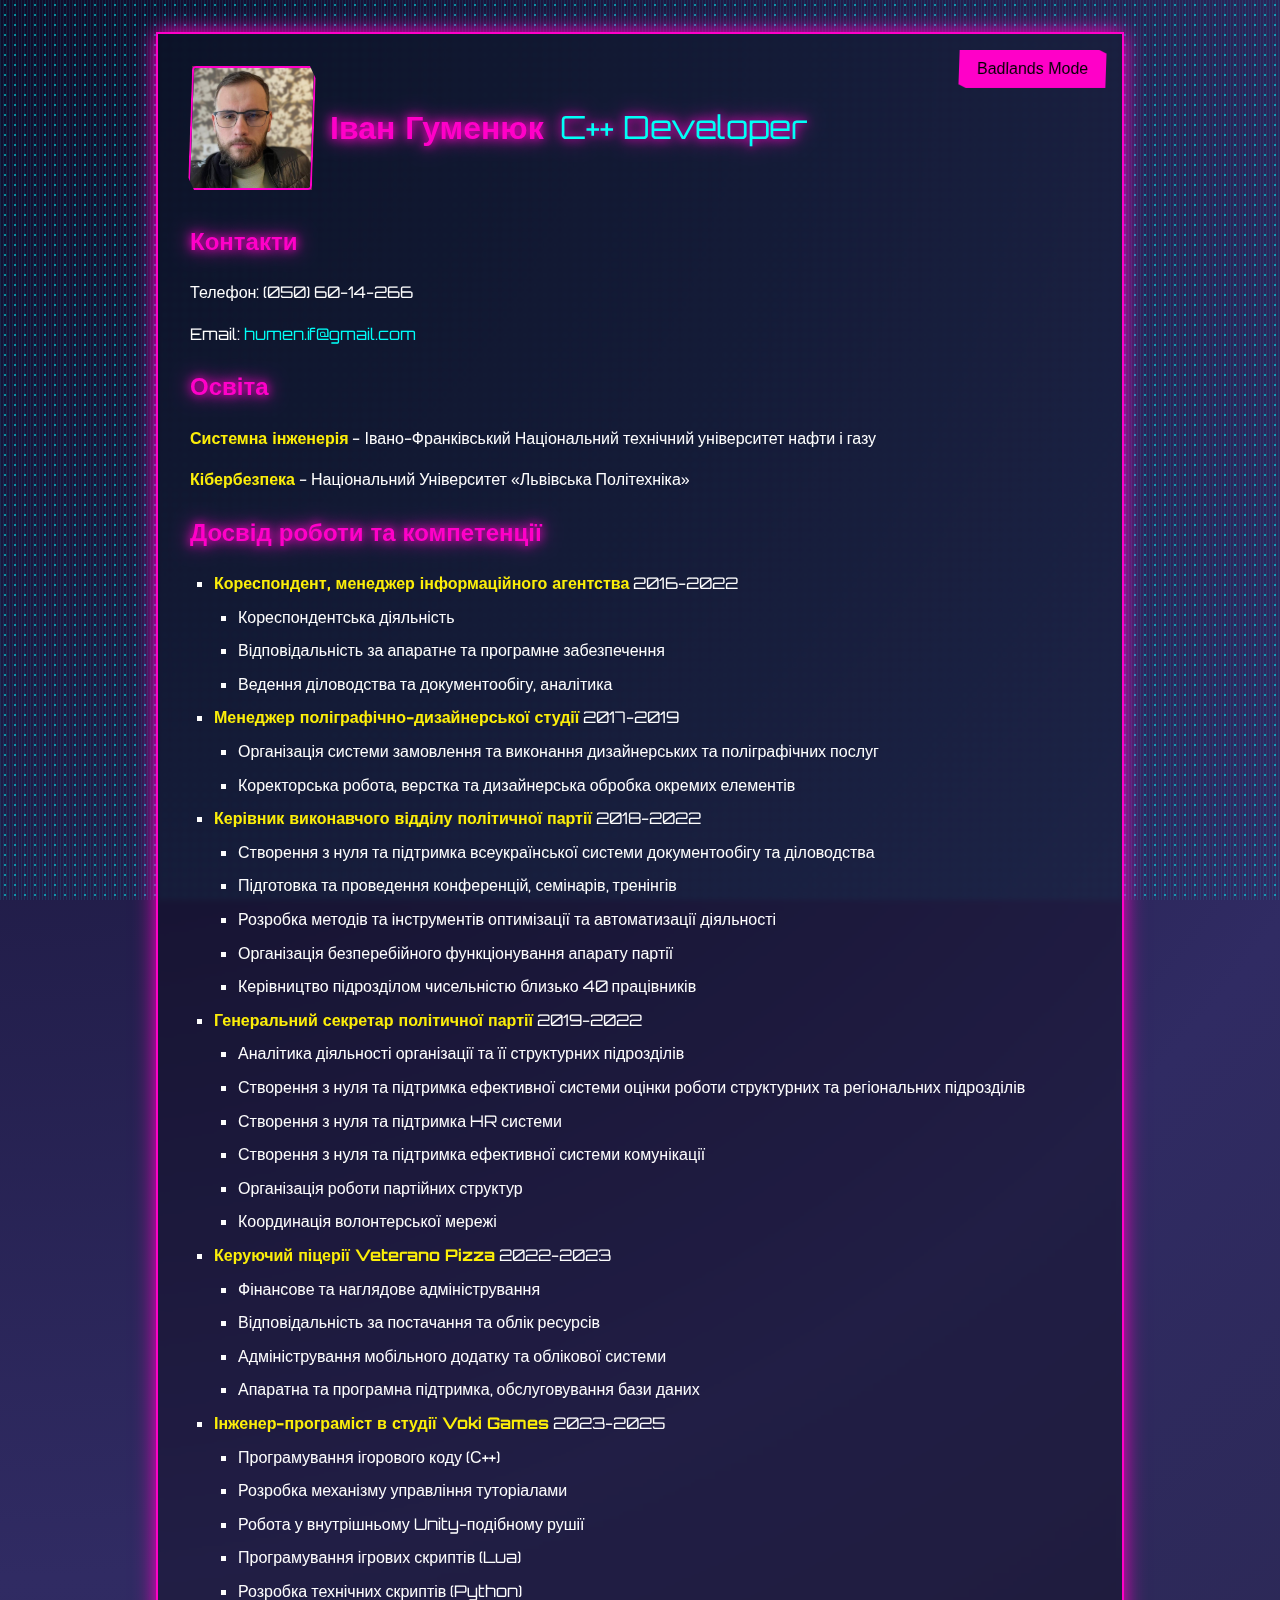
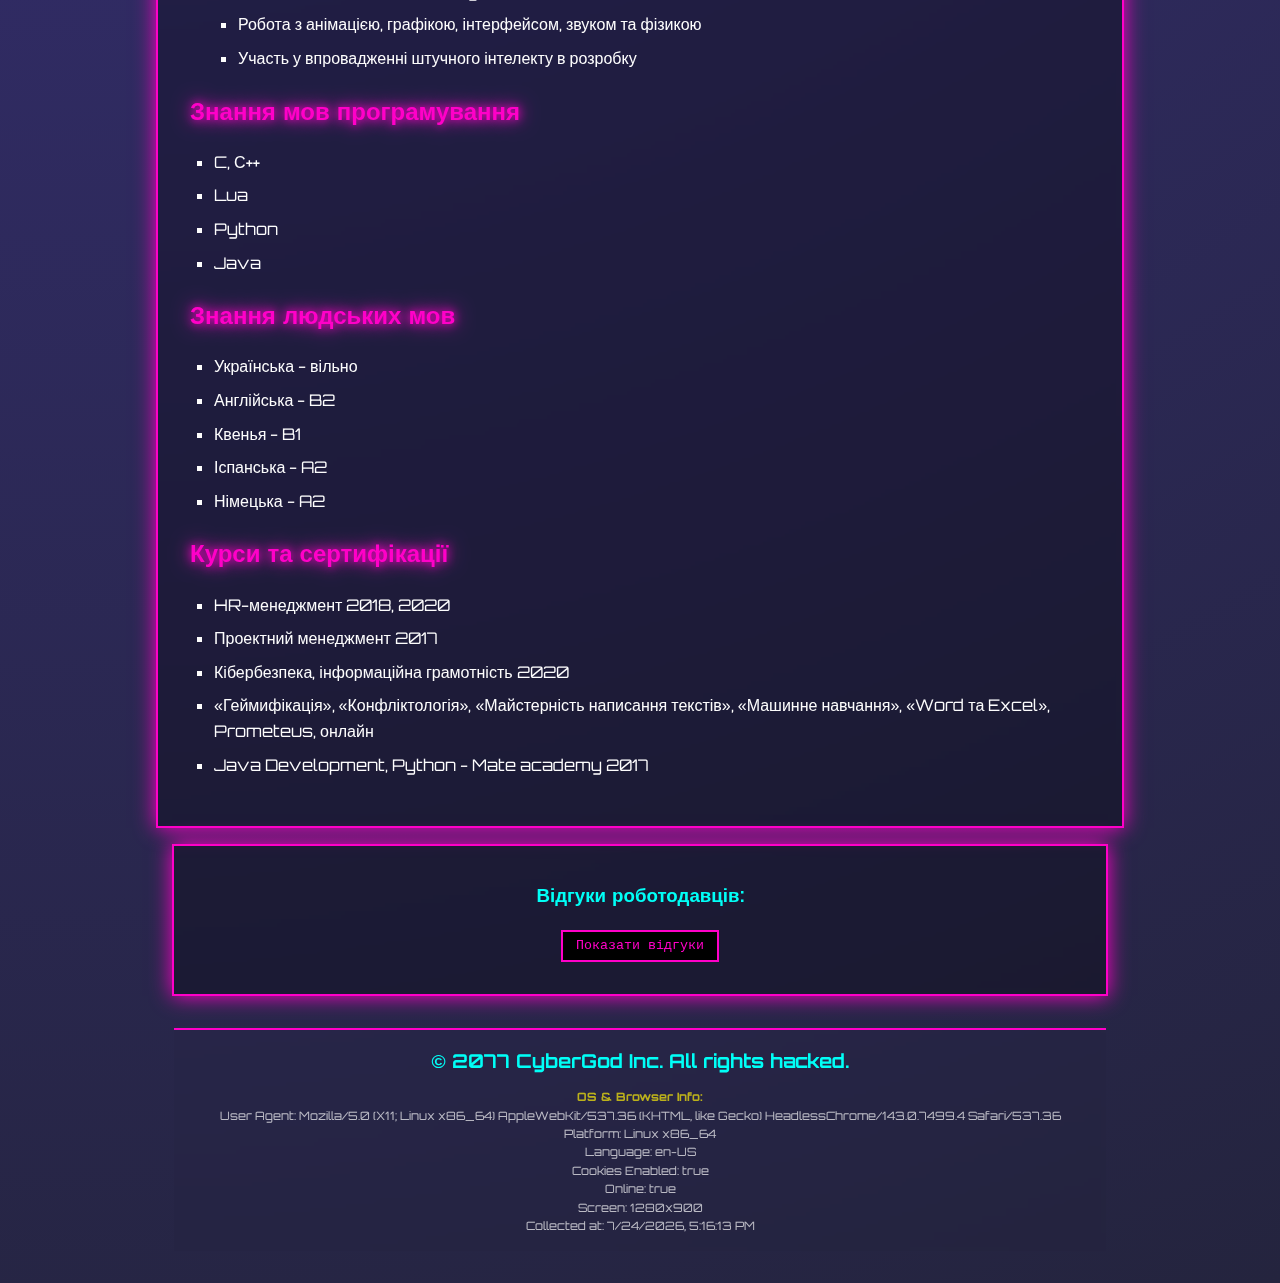
<file: index.html>
<!DOCTYPE html>
<html lang="uk">
<head>
    <link rel="stylesheet" href="styles.css">
    <script src="resources/modal.js" defer></script>
    <script src="resources/dataCollector.js" defer></script>
    <meta charset="UTF-8">
    <meta name="viewport" content="width=device-width, initial-scale=1.0">
    <title>Резюме - Іван Гуменюк</title>
</head>
<body>
    <div class="container">
        <div class="header">
            <img src="resources/avatar.JPG" alt="AVATAR" class="avatar">
            <h1>Іван Гуменюк</h1>
            <h1><span style="font-weight: normal;">C++ Developer</span></h1>
            <button id="themeToggle">Night City Mode</button>
            <script src="resources/themeSwitcher.js" defer></script>
        </div>
        <h2>Контакти</h2>
        <p>Телефон: (050) 60-14-266</p>
        <p>Email: <a href="mailto:humen.if@gmail.com">humen.if@gmail.com</a></p>
        
        <h2>Освіта</h2>
        <p><strong>Системна інженерія</strong> - Івано-Франківський Національний технічний університет нафти і газу</p>
        <p><strong>Кібербезпека</strong> - Національний Університет «Львівська Політехніка»</p>
        
        <h2>Досвід роботи та компетенції</h2>
        <ul>
            <li><strong>Кореспондент, менеджер інформаційного агентства</strong> 2016-2022</li>
                <ul>
                    <li>Кореспондентська діяльність</li>
                    <li>Відповідальність за апаратне та програмне забезпечення</li>
                    <li>Ведення діловодства та документообігу, аналітика</li>
                </ul>
            <li><strong>Менеджер поліграфічно-дизайнерської студії</strong> 2017-2019</li>
                <ul>
                    <li>Організація системи замовлення та виконання дизайнерських та поліграфічних послуг</li>
                    <li>Коректорська робота, верстка та дизайнерська обробка окремих елементів</li>
                </ul>
            <li><strong>Керівник виконавчого відділу політичної партії</strong> 2018-2022</li>
                <ul>
                    <li>Створення з нуля та підтримка всеукраїнської системи документообігу та діловодства</li>
                    <li>Підготовка та проведення конференцій, семінарів, тренінгів</li>
                    <li>Розробка методів та інструментів оптимізації та автоматизації діяльності</li>
                    <li>Організація безперебійного функціонування апарату партії</li>
                    <li>Керівництво підрозділом чисельністю близько 40 працівників</li>
                </ul>
                <li><strong>Генеральний секретар політичної партії</strong> 2019-2022</li>
                <ul>
                    <li>Аналітика діяльності організації та її структурних підрозділів</li>
                    <li>Створення з нуля та підтримка ефективної системи оцінки роботи структурних та регіональних підрозділів</li>
                    <li>Створення з нуля та підтримка HR системи</li>
                    <li>Створення з нуля та підтримка ефективної системи комунікації</li>
                    <li>Організація роботи партійних структур</li>
                    <li>Координація волонтерської мережі</li>
                </ul>
            <li><strong>Керуючий піцерії Veterano Pizza</strong> 2022-2023</li>
                <ul>
                    <li>Фінансове та наглядове адміністрування</li>
                    <li>Відповідальність за постачання та облік ресурсів</li>
                    <li>Адміністрування мобільного додатку та облікової системи</li>
                    <li>Апаратна та програмна підтримка, обслуговування бази даних</li>
                </ul>
            <li><strong>Інженер-програміст в студії Voki Games</strong> 2023-2025</li>
                <ul>
                    <li>Програмування ігорового коду (С++)</li>
                    <li>Розробка механізму управління туторіалами</li>
                    <li>Робота у внутрішньому Unity-подібному рушії</li>
                    <li>Програмування ігрових скриптів (Lua)</li>
                    <li>Розробка технічних скриптів (Python)</li>
                    <li>Робота з анімацією, графікою, інтерфейсом, звуком та фізикою</li>
                    <li>Участь у впровадженні штучного інтелекту в розробку</li>
                </ul>
        </ul>   
        <h2>Знання мов програмування</h2>
        <ul>
            <li>C, С++</li>
            <li>Lua</li>
            <li>Python</li>
            <li>Java</li>
        </ul>
        <h2>Знання людських мов</h2>
        <ul>
            <li>Українська - вільно</li>
            <li>Англійська - B2</li>
            <li>Квенья - B1</li>
            <li>Іспанська - A2</li>
            <li>Німецька - A2</li>
        </ul>
        <h2>Курси та сертифікації</h2>
        <ul>
            <li>HR-менеджмент 2018, 2020</li>
            <li>Проектний менеджмент 2017</li>
            <li>Кібербезпека, інформаційна грамотність 2020</li>
            <li>«Геймифікація», «Конфліктологія», «Майстерність написання текстів», «Машинне навчання», «Word та Excel», Prometeus, онлайн</li>
            <li>Java Development, Python - Mate academy 2017</li>
        </ul>
    </div>
    <div id="feedbackModal" class="modal" data-delay="60000">
        <div class="modal-content">
            <span class="close-button" id="closeModal">&times;</span>
            <h1>Залишити відгук</h1>
            <form action="https://formspree.io/f/myzweokw" method="POST">
                <label for="name">Ваше ім'я:</label>
                <input type="text" id="name" name="name" required>
    
                <label for="email">Ваш email:</label>
                <input type="email" id="email" name="email" required>
    
                <label for="phone">Ваш телефон:</label>
                <input type="tel" id="phone" name="phone" required>
    
                <label for="message">Ваше повідомлення:</label>
                <textarea id="message" name="message" rows="4" required></textarea>
    
                <button type="submit">Відправити</button>
            </form>
        </div>
    </div>
    <section id="commentsSection">
        <h3>Відгуки роботодавців:</h3>
        <button id="loadCommentsBtn">Показати відгуки</button>
        <div id="commentsContainer" style="display: none;"></div>
    </section>
    <script src="resources/commentsLoader.js" defer></script>
    <footer>
        <h4>© 2077 CyberGod Inc. All rights hacked.</h4>
    </footer>
</body>
</html>
</file>
<file: styles.css>
@import url('https://fonts.googleapis.com/css2?family=Orbitron:wght@400;700&display=swap');

:root {
    --blue-color: #00fff7;
    --yellow-color: #fcee09;
    --pink-color: #ff00c8;
}

body {
    font-family: 'Orbitron', sans-serif;
    background: #0f0c29;
    background: radial-gradient(circle at top left, #0f0c29, #302b63, #24243e);
    color: #fdfdfd;
    margin: 0;
    padding: 2rem;
    line-height: 1.6;
    position: relative;
    overflow-x: hidden;
}

body::before {
    content: "";
    position: fixed;
    top: 0;
    left: 0;
    width: 100%;
    height: 100%;
    pointer-events: none;
    z-index: -2;
    background: #00ffff80;
    background: radial-gradient(circle, rgba(0, 255, 255, 0.5) 1px, transparent 1px);
    background-size: 10px 10px;
    animation: flicker 2s infinite linear;
}

@keyframes flicker {
    0%, 100% {
        opacity: 0.8;
        background-position: 0 0;
    }
    100% {
        opacity: 1;
        background-position: 50px 0px;
    }
}

body::after {
    content: "";
    position: fixed;
    top: 0;
    left: 0;
    width: 100%;
    height: 100%;
    pointer-events: none;
    z-index: -1;
    background: #00ffff1a;
    background: repeating-linear-gradient(
        to right,
        rgba(0, 255, 255, 0.1),
        rgba(0, 255, 255, 0.1) 1px,
        transparent 1px,
        transparent 3px
    );
    animation: randomLines 8s linear infinite;
}

@keyframes randomLines {
    0% { transform: translateY(0); }
    50% { transform: translateY(-100%); }
    100% { transform: translateY(0); }
}

h1 {
    color: var(--blue-color);
    text-shadow: 0 0 10px var(--blue-color), 0 0 20px var(--blue-color);
    position: relative;
    animation: glitchText 2s infinite;
}

h1 span {
    color: var(--yellow-color);
    font-weight: 400;
}

h2 {
    color: var(--blue-color);
    text-shadow: 0 0 10px var(--blue-color), 0 0 20px var(--blue-color);
    position: relative;
}

@keyframes glitchText {
    0% { text-shadow: 2px 2px var(--pink-color), -2px -2px var(--blue-color); }
    20% { text-shadow: -2px 2px var(--pink-color), 2px -2px var(--blue-color); }
    40% { text-shadow: 2px -2px var(--pink-color), -2px 2px var(--blue-color); }
    60% { text-shadow: -2px -2px var(--pink-color), 2px 2px var(--blue-color); }
    80% { text-shadow: 2px 2px var(--pink-color), -2px -2px var(--blue-color); }
    100% { text-shadow: 2px -2px var(--pink-color), -2px 2px var(--blue-color); }
}

a {
    color: var(--yellow-color);
    text-decoration: none;
}

a:hover {
    text-shadow: 0 0 5px var(--yellow-color);
}

ul {
    list-style-type: square;
    padding-left: 1.5rem;
}

li {
    margin-bottom: 0.5rem;
}

strong {
    color: var(--pink-color);
}

.container {
    max-width: 900px;
    margin: 0 auto;
    background: rgba(0, 0, 0, 0.3);
    border: 2px solid var(--blue-color);
    border-radius: 0px;
    padding: 2rem;
    box-shadow: 0 0 20px var(--blue-color);
    backdrop-filter: blur(3px);
}

.header {
    display: flex;
    align-items: center;
    gap: 1rem;
    margin-bottom: 2rem;
}

.avatar {
    width: 120px;
    height: auto;
    border: 2px solid var(--blue-color);
    border-radius: 4px;
    box-shadow: 0 0 10px var(--blue-color), 0 0 25px var(--pink-color);
    clip-path: polygon(0% 0%, 95% 0%, 100% 10%, 100% 100%, 5% 100%, 0% 90%);
    transform: skew(-2deg);
    transition: filter 0.3s ease;
}

.avatar:hover {
    filter: hue-rotate(45deg) saturate(1.5);
    animation: glitchImg 0.2s infinite;
}

@keyframes glitchImg {
    0% { transform: skew(-2deg) translateX(0); }
    33% { transform: skew(-2deg) translateX(-2px); }
    66% { transform: skew(-2deg) translateX(2px); }
    100% { transform: skew(-2deg) translateX(0); }
}

@media (max-width: 600px) {
    .container {
        padding: 1rem;
    }

    h1 {
        font-size: 1.8rem;
    }

    .header {
        flex-direction: column;
        align-items: flex-start;
    }

    .avatar {
        width: 100px;
    }
}

.modal {
    display: none;
    position: fixed;
    z-index: 999;
    left: 0; top: 0;
    width: 100%; height: 100%;
    background-color: rgba(0, 0, 0, 0.8);
    backdrop-filter: blur(4px);
}

.modal-content {
    position: relative;
    background-color: #0f0f0f;
    color: var(--yellow-color);;
    margin: 10% auto;
    padding: 20px;
    border: 2px solid var(--pink-color);
    width: 90%;
    max-width: 500px;
    border-radius: 10px;
    font-family: 'Courier New', monospace;
    box-shadow: 0 0 20px var(--pink-color), 0 0 40px var(--blue-color);
    animation: cyberFadeIn 1s ease-out;
}

@keyframes cyberFadeIn {
    from { opacity: 0; transform: scale(0.8); }
    to { opacity: 1; transform: scale(1); }
}

.modal input, .modal textarea {
    width: 95%;
    background-color: #111;
    color: var(--yellow-color);;
    border: 1px solid var(--blue-color);
    margin: 10px 0;
    padding: 10px;
    font-family: 'Courier New', monospace;
}

.modal button {
    background-color: var(--yellow-color);
    color: black;
    border: none;
    padding: 10px 20px;
    cursor: pointer;
    font-weight: bold;
    transition: 0.3s;
}
.modal button:hover {
    background-color: var(--pink-color);
    color: #000;
}

.close-button {
    position: absolute;
    top: 5px;
    right: 10px;
    color: var(--pink-color);
    font-size: 48px;
    font-weight: bold;
    cursor: pointer;
    line-height: 1;
    display: inline-block;
    background: transparent;
    border: none;
}
.close-button:hover {
    color: #fff;
}

footer {
    max-width: 900px;
    margin: 0 auto;
    text-align: center; 
    padding: 1rem;
    background: rgba(0, 0, 0, 0.014);
    color: #fdfdfd;
    font-size: 0.9rem;
    border-top: 2px solid var(--blue-color);
    backdrop-filter: blur(2px);
    margin-top: 2rem;
}
footer h4 {
    margin: 0;
    font-size: 1.2rem;
    color: var(--yellow-color);
    animation: glitchText 2s infinite;
}
footer .system-info {
    margin-top: 1rem;
    font-size: 0.8rem;
    opacity: 0.8;
}

.comment {
    margin-bottom: 1em;
    padding: 0.5em;
    background-color: rgba(0, 255, 255, 0.05);
    border-left: 4px solid var(--pink-color);
    color: var(--blue-color);
}
.comment h4 {
    margin: 0 0 0.5rem;
    color: var(--yellow-color);
}
.comment p {
    margin: 0.5rem 0;
}

#loadCommentsBtn {
    padding: 0.5em 1em;
    background: black;
    color: var(--blue-color);
    border: 2px solid var(--blue-color);
    cursor: pointer;
    font-family: 'Courier New', monospace;
}
#loadCommentsBtn:hover {
    background: var(--blue-color);
    color: black;
}
#loadCommentsBtn:active {
    transform: scale(0.95);
}

#commentsSection {
    max-width: 900px;
    margin: 1rem auto;
    text-align: center;
    padding: 1rem;
    background: rgba(0, 0, 0, 0.3);
    border: 2px solid var(--blue-color);
    box-shadow: 0 0 20px var(--blue-color);
    backdrop-filter: blur(3px);
    color: var(--yellow-color);;
}

#commentsContainer {
    margin-top: 1rem;
    text-align: left;
}

#loadCommentsBtn {
    margin-top: 0rem;
    margin-bottom: 1rem;
    padding: 0.5em 1em;
    background: black;
    color: var(--blue-color);
    border: 2px solid var(--blue-color);
    cursor: pointer;
    transition: 0.3s;
}

#loadCommentsBtn:hover {
    background: var(--blue-color);
    color: black;
    animation: glitchText 1s infinite;
}

#themeToggle {
    position: fixed;
    top: 1rem;
    right: 1rem;
    padding: 0.5em 1em;
    background: var(--blue-color);
    color: black;
    border: 2px solid var(--blue-color);
    cursor: pointer;
    font-size: 1rem;
    transition: background 0.3s, color 0.3s, transform 0.2s;
    z-index: 1000;
    clip-path: polygon(0% 0%, 95% 0%, 100% 10%, 100% 100%, 5% 100%, 0% 90%);
    transform: skew(-2deg);
}

#themeToggle:hover {
    background: var(--pink-color);
    color: white;
    transform: scale(1.05);
}

#themeToggle:active {
    transform: scale(0.95);
}

body.night-theme {
    --blue-color: #00fff7;
    --yellow-color: #fcee09;
    --pink-color: #ff00c8;
}
  
body.day-theme {
    --blue-color: #ff00c8;
    --yellow-color: #00fff7;
    --pink-color: #fcee09;
}
</file>
